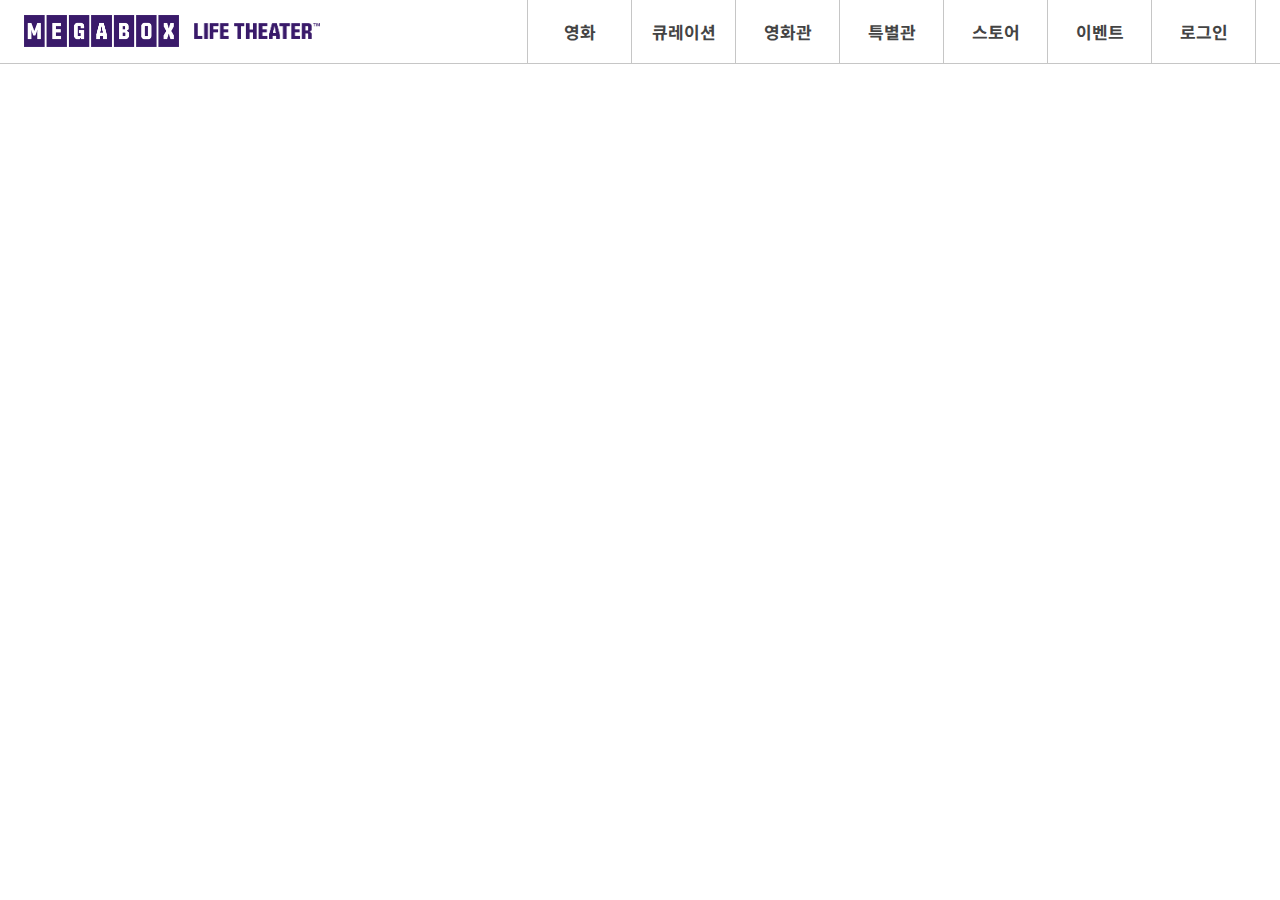
<file: index02.html>
<!DOCTYPE html>
<html lang="ko">

<head>
    <meta charset="UTF-8">
    <meta name="viewport"
        content="user-scalable=no, initial-scale=1.0, maximum-scale=1.0, minimum-scale=1.0, width=device-width">
    <meta http-equiv="X-UA-Compatible" content="ie=edge">
    <meta name="author" content="webweaver420">
    <meta name="description" content="메가박스 사이트 따라하면서 배우는 튜토리얼입니다.">
    <meta name="keywords" content="메가박스, 유튜브, 영화, 최신영화, 영화관, CGV, 롯데시네마, 웹스토리보이, 웹스, 사이트 만들기, 따라하기, 튜토리얼">
    <title>메가박스 사이트 코딩하기:헤더부분</title>

    <!-- CSS -->
    <link rel="stylesheet" href="assets/css/reset02.css">
    <link rel="stylesheet" href="assets/css/style02.css">

    <!-- 파비콘 -->
    <link rel="shortcut icon" href="assets/icons/favicon.ico">
    <link rel="apple-touch-icon-precomposed" href="assets/icons/favicon_72.png" />
    <link rel="apple-touch-icon-precomposed" sizes="96x96" href="assets/icons/favicon_96.png" />
    <link rel="apple-touch-icon-precomposed" sizes="144x144" href="assets/icons/favicon_144.png" />
    <link rel="apple-touch-icon-precomposed" sizes="192x192" href="assets/icons/favicon_192.png" />

    <!-- 페이스북 메타 태그 -->
    <meta property="og:title" content="메가박스 사이트 만들기" />
    <meta property="og:url" content="https://github.com/webstoryboy/megabox2019" />
    <meta property="og:image" content="https://webstoryboy.github.io/megabox2019/mega.jpg" />
    <meta property="og:description" content="메가박스 사이트 따라하면서 배우는 튜토리얼입니다." />

    <!-- 트위터 메타 태그 -->
    <meta name="twitter:card" content="summary">
    <meta name="twitter:title" content="메가박스 사이트 만들기">
    <meta name="twitter:url" content="https://github.com/webstoryboy/megabox2019/">
    <meta name="twitter:image" content="https://webstoryboy.github.io/megabox2019/mega.jpg">
    <meta name="twitter:description" content="메가박스 사이트 따라하면서 배우는 튜토리얼입니다.">

    <!-- 웹 폰트 -->
    <link href="https://fonts.googleapis.com/css2?family=Noto+Sans+KR:wght@100..900&display=swap" rel="stylesheet">

    <!-- HTLM5shiv ie6~8 -->
    <!--[if lt IE 9]> 
      <script src="assets/js/html5shiv.min.js"></script>
      <script type="text/javascript">
         alert("현재 브라우저는 지원하지 않습니다. 크롬 브라우저를 추천합니다.!");
      </script>
   <![endif]-->
</head>

<body>
    <header id="header">
        <div class="container">
            <div class="row">
                <div class="header clearfix">
                    <!-- 플롯속성쓴후 영역깨짐 잡기위해 상위박스에 클리어픽스 설정해줌 -->
                    <h1>
                        <a href="#"></a>
                        <em><img src="assets/img/logo.png" alt="메가박스로고"></em>
                        <strong><img src="assets/img/logo-sub.png" alt="LIFE THEATER서브로고"></strong>
                    </h1>
                    <nav class="nav">
                        <ul class="clearfix">
                            <li><a href="#">영화</a></li>
                            <li><a href="#">큐레이션</a></li>
                            <li><a href="#">영화관</a></li>
                            <li><a href="#">특별관</a></li>
                            <li><a href="#">스토어</a></li>
                            <li><a href="#">이벤트</a></li>
                            <li><a href="#">로그인</a></li>
                        </ul>
                    </nav>
                </div>
            </div>
        </div>
    </header>
    <!-- //header -->
    <!-- 자바스크립트 라이브러리 -->
    <script src="assets/js/jquery.min_1.12.4.js"></script>
    <script src="assets/js/modernizr-custom.js"></script>
    <script src="assets/js/ie-checker.js"></script>
</body>

</html>
</file>
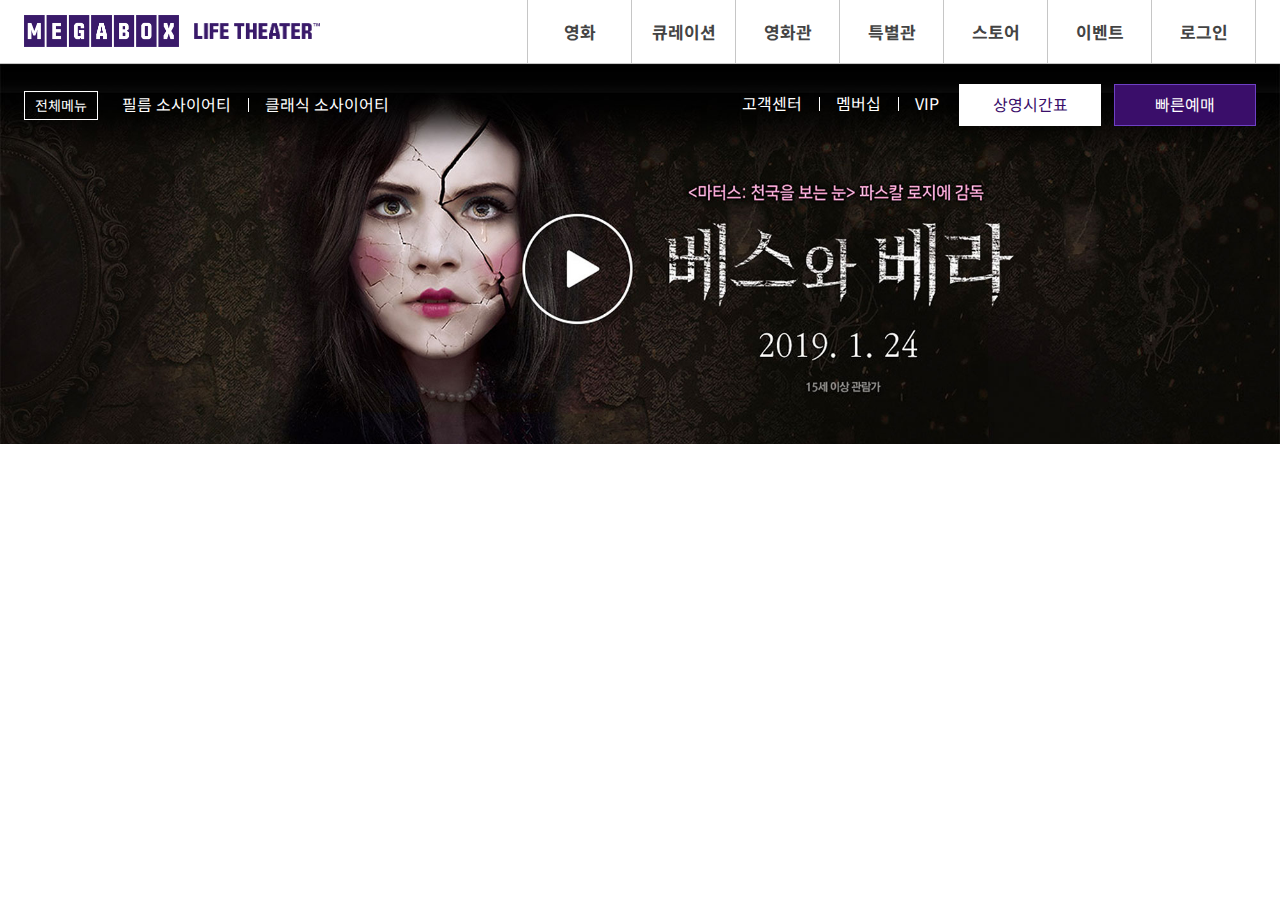
<file: index03.html>
<!DOCTYPE html>
<html lang="ko">

<head>
    <meta charset="UTF-8">
    <meta name="viewport"
        content="user-scalable=no, initial-scale=1.0, maximum-scale=1.0, minimum-scale=1.0, width=device-width">
    <meta http-equiv="X-UA-Compatible" content="ie=edge">
    <meta name="author" content="webweaver420">
    <meta name="description" content="메가박스 사이트 따라하면서 배우는 튜토리얼입니다.">
    <meta name="keywords" content="메가박스, 유튜브, 영화, 최신영화, 영화관, CGV, 롯데시네마, 웹스토리보이, 웹스, 사이트 만들기, 따라하기, 튜토리얼">
    <title>메가박스 사이트 코딩하기:배너부분</title>

    <!-- CSS -->
    <link rel="stylesheet" href="assets/css/reset03.css">
    <link rel="stylesheet" href="assets/css/style03.css">

    <!-- 파비콘 -->
    <link rel="shortcut icon" href="assets/icons/favicon.ico">
    <link rel="apple-touch-icon-precomposed" href="assets/icons/favicon_72.png" />
    <link rel="apple-touch-icon-precomposed" sizes="96x96" href="assets/icons/favicon_96.png" />
    <link rel="apple-touch-icon-precomposed" sizes="144x144" href="assets/icons/favicon_144.png" />
    <link rel="apple-touch-icon-precomposed" sizes="192x192" href="assets/icons/favicon_192.png" />

    <!-- 페이스북 메타 태그 -->
    <meta property="og:title" content="메가박스 사이트 만들기" />
    <meta property="og:url" content="https://github.com/webstoryboy/megabox2019" />
    <meta property="og:image" content="https://webstoryboy.github.io/megabox2019/mega.jpg" />
    <meta property="og:description" content="메가박스 사이트 따라하면서 배우는 튜토리얼입니다." />

    <!-- 트위터 메타 태그 -->
    <meta name="twitter:card" content="summary">
    <meta name="twitter:title" content="메가박스 사이트 만들기">
    <meta name="twitter:url" content="https://github.com/webstoryboy/megabox2019/">
    <meta name="twitter:image" content="https://webstoryboy.github.io/megabox2019/mega.jpg">
    <meta name="twitter:description" content="메가박스 사이트 따라하면서 배우는 튜토리얼입니다.">

    <!-- 웹 폰트 -->
    <link href="https://fonts.googleapis.com/css2?family=Noto+Sans+KR:wght@100..900&display=swap" rel="stylesheet">

    <!-- HTLM5shiv ie6~8 -->
    <!--[if lt IE 9]> 
      <script src="assets/js/html5shiv.min.js"></script>
      <script type="text/javascript">
         alert("현재 브라우저는 지원하지 않습니다. 크롬 브라우저를 추천합니다.!");
      </script>
   <![endif]-->
</head>

<body>
    <header id="header">
        <div class="container">
            <div class="row">
                <div class="header clearfix">
                    <!-- 플롯속성쓴후 영역깨짐 잡기위해 상위박스에 클리어픽스 설정해줌 -->
                    <h1>
                        <a href="#"></a>
                        <em><img src="assets/img/logo.png" alt="메가박스로고"></em>
                        <strong><img src="assets/img/logo-sub.png" alt="LIFE THEATER서브로고"></strong>
                    </h1>
                    <nav class="nav">
                        <ul class="clearfix">
                            <li><a href="#">영화</a></li>
                            <li><a href="#">큐레이션</a></li>
                            <li><a href="#">영화관</a></li>
                            <li><a href="#">특별관</a></li>
                            <li><a href="#">스토어</a></li>
                            <li><a href="#">이벤트</a></li>
                            <li><a href="#">로그인</a></li>
                        </ul>
                    </nav>
                </div>
            </div>
        </div>
    </header>
    <!-- //header -->

    <section id="banner">
        <h2 class="ir_so">최신영화 소식</h2>
        <div class="banner_menu">
            <div class="container">
                <div class="row">
                    <!-- row: 양쪽 여백주기위해 설정 -->
                    <div class="bm_left">
                        <ul>
                            <li class="total"><a href="#">전체메뉴</a></li>
                            <li class="line"><a href="#">필름 소사이어티</a></li>
                            <li><a href="#">클래식 소사이어티</a></li>
                        </ul>
                    </div>
                    <div class="bm_right">
                        <ul>
                            <li class="line"><a href="#">고객센터</a></li>
                            <li class="line"><a href="#">멤버십</a></li>
                            <li><a href="#">VIP</a></li>
                        </ul>
                        <ul>
                            <li class="white"><a href="#">상영시간표</a></li>
                            <li class="purple"><a href="#">빠른예매</a></li>
                        </ul>
                    </div>
                </div>
            </div>
        </div>
        <!-- //banner_menu -->
        <div class="slider">
            <img src="assets/img/main_slider01.jpg" alt="베스와베라">
        </div>
        <!-- //slider -->
    </section>
    <!-- //banner -->

    <!-- 자바스크립트 라이브러리 -->
    <script src="assets/js/jquery.min_1.12.4.js"></script>
    <script src="assets/js/modernizr-custom.js"></script>
    <script src="assets/js/ie-checker.js"></script>
</body>

</html>
</file>
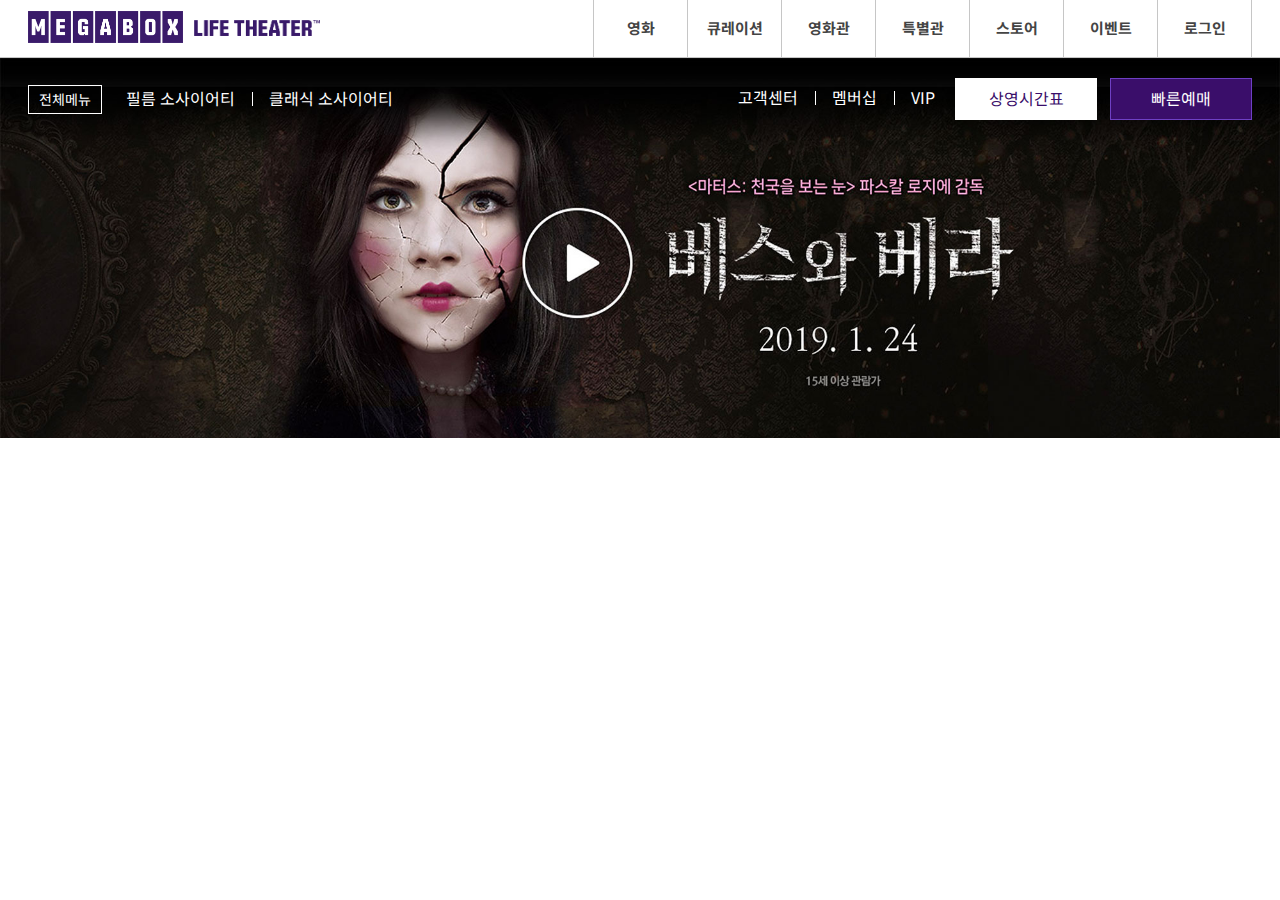
<file: index04.html>
<!DOCTYPE html>
<html lang="ko">

<head>
    <meta charset="UTF-8">
    <meta name="viewport"
        content="user-scalable=no, initial-scale=1.0, maximum-scale=1.0, minimum-scale=1.0, width=device-width">
    <meta http-equiv="X-UA-Compatible" content="ie=edge">
    <meta name="author" content="webweaver420">
    <meta name="description" content="메가박스 사이트 따라하면서 배우는 튜토리얼입니다.">
    <meta name="keywords" content="메가박스, 유튜브, 영화, 최신영화, 영화관, CGV, 롯데시네마, 웹스토리보이, 웹스, 사이트 만들기, 따라하기, 튜토리얼">
    <title>메가박스 사이트 코딩하기:헤더반응형 모바일메뉴</title>

    <!-- CSS -->
    <link rel="stylesheet" href="assets/css/reset04.css">
    <link rel="stylesheet" href="assets/css/style04.css">

    <!-- 파비콘 -->
    <link rel="shortcut icon" href="assets/icons/favicon.ico">
    <link rel="apple-touch-icon-precomposed" href="assets/icons/favicon_72.png" />
    <link rel="apple-touch-icon-precomposed" sizes="96x96" href="assets/icons/favicon_96.png" />
    <link rel="apple-touch-icon-precomposed" sizes="144x144" href="assets/icons/favicon_144.png" />
    <link rel="apple-touch-icon-precomposed" sizes="192x192" href="assets/icons/favicon_192.png" />

    <!-- 페이스북 메타 태그 -->
    <meta property="og:title" content="메가박스 사이트 만들기" />
    <meta property="og:url" content="https://github.com/webstoryboy/megabox2019" />
    <meta property="og:image" content="https://webstoryboy.github.io/megabox2019/mega.jpg" />
    <meta property="og:description" content="메가박스 사이트 따라하면서 배우는 튜토리얼입니다." />

    <!-- 트위터 메타 태그 -->
    <meta name="twitter:card" content="summary">
    <meta name="twitter:title" content="메가박스 사이트 만들기">
    <meta name="twitter:url" content="https://github.com/webstoryboy/megabox2019/">
    <meta name="twitter:image" content="https://webstoryboy.github.io/megabox2019/mega.jpg">
    <meta name="twitter:description" content="메가박스 사이트 따라하면서 배우는 튜토리얼입니다.">

    <!-- 웹 폰트 -->
    <link href="https://fonts.googleapis.com/css2?family=Noto+Sans+KR:wght@100..900&display=swap" rel="stylesheet">

    <!-- HTLM5shiv ie6~8 -->
    <!--[if lt IE 9]> 
      <script src="assets/js/html5shiv.min.js"></script>
      <script type="text/javascript">
         alert("현재 브라우저는 지원하지 않습니다. 크롬 브라우저를 추천합니다.!");
      </script>
   <![endif]-->
</head>

<body>
    <header id="header">
        <div class="container">
            <div class="row">
                <div class="header clearfix">
                    <!-- 플롯속성쓴후 영역깨짐 잡기위해 상위박스에 클리어픽스 설정해줌 -->
                    <h1>
                        <a href="#"></a>
                        <em><img src="assets/img/logo.png" alt="메가박스로고"></em>
                        <strong><img src="assets/img/logo-sub.png" alt="LIFE THEATER서브로고"></strong>
                    </h1>
                    <nav id="mNav">
                        <h2 class="ir_so">메가박스 전체메뉴</h2>
                        <a href="#" class="ham"><span></span></a>
                    </nav>
                    <nav class="nav">
                        <ul class="clearfix">
                            <li><a href="#">영화</a></li>
                            <li><a href="#">큐레이션</a></li>
                            <li><a href="#">영화관</a></li>
                            <li><a href="#">특별관</a></li>
                            <li><a href="#">스토어</a></li>
                            <li><a href="#">이벤트</a></li>
                            <li><a href="#">로그인</a></li>
                        </ul>
                    </nav>
                </div>
            </div>
        </div>
    </header>
    <!-- //header -->

    <section id="banner">
        <h2 class="ir_so">최신영화 소식</h2>
        <div class="banner_menu">
            <div class="container">
                <div class="row">
                    <!-- row: 양쪽 여백주기위해 설정 -->
                    <div class="bm_left">
                        <ul>
                            <li class="total"><a href="#">전체메뉴</a></li>
                            <li class="line"><a href="#">필름 소사이어티</a></li>
                            <li><a href="#">클래식 소사이어티</a></li>
                        </ul>
                    </div>
                    <div class="bm_right">
                        <ul>
                            <li class="line"><a href="#">고객센터</a></li>
                            <li class="line"><a href="#">멤버십</a></li>
                            <li><a href="#">VIP</a></li>
                        </ul>
                        <ul>
                            <li class="white"><a href="#">상영시간표</a></li>
                            <li class="purple"><a href="#">빠른예매</a></li>
                        </ul>
                    </div>
                </div>
            </div>
        </div>
        <!-- //banner_menu -->
        <div class="slider">
            <img src="assets/img/main_slider01.jpg" alt="베스와베라">
        </div>
        <!-- //slider -->
    </section>
    <!-- //banner -->

    <!-- 자바스크립트 라이브러리 -->
    <script src="assets/js/jquery.min_1.12.4.js"></script>
    <script src="assets/js/modernizr-custom.js"></script>
    <script src="assets/js/ie-checker.js"></script>
</body>

</html>
</file>
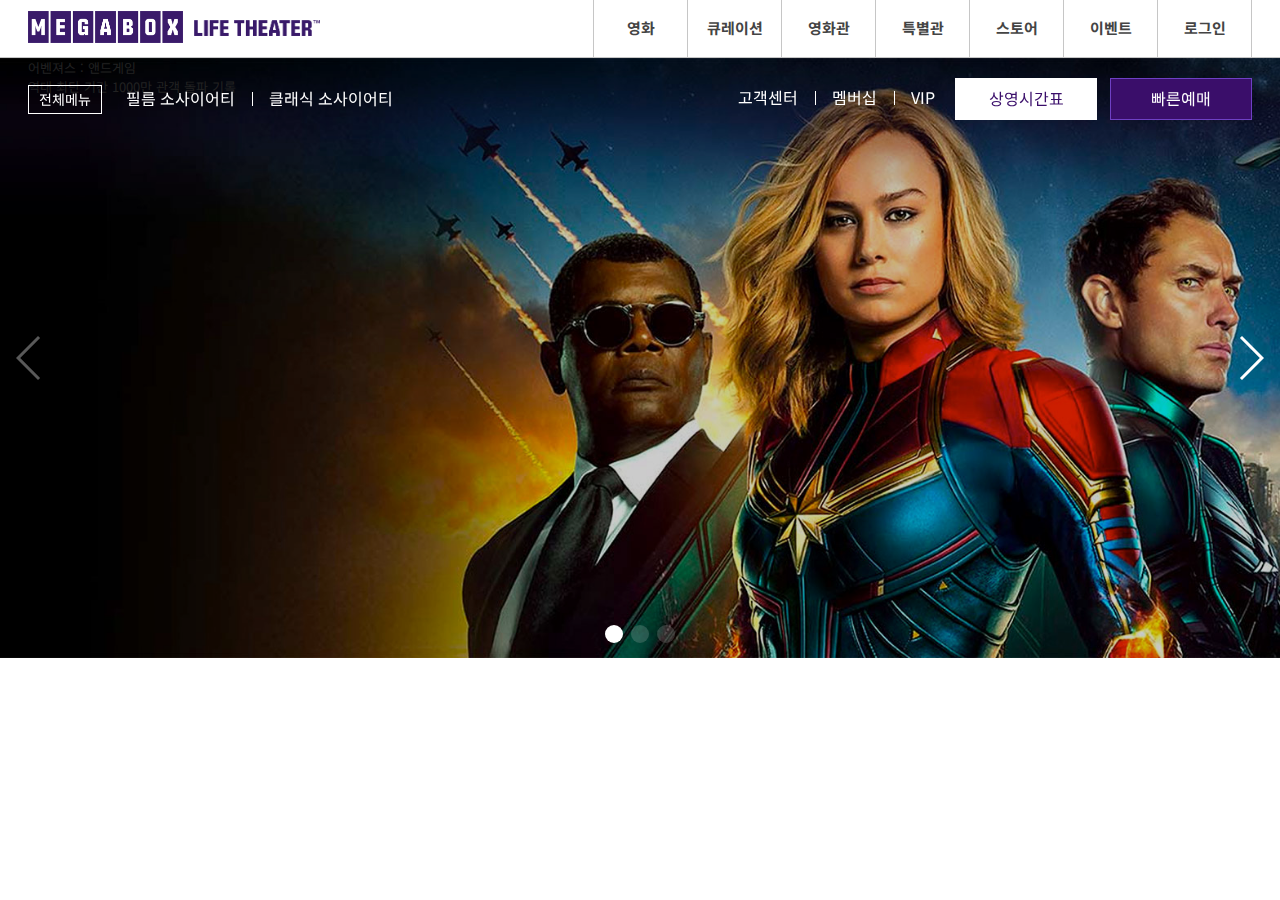
<file: index05.html>
<!DOCTYPE html>
<html lang="ko">

<head>
    <meta charset="UTF-8">
    <meta name="viewport"
        content="user-scalable=no, initial-scale=1.0, maximum-scale=1.0, minimum-scale=1.0, width=device-width">
    <meta http-equiv="X-UA-Compatible" content="ie=edge">
    <meta name="author" content="webweaver420">
    <meta name="description" content="메가박스 사이트 따라하면서 배우는 튜토리얼입니다.">
    <meta name="keywords" content="메가박스, 유튜브, 영화, 최신영화, 영화관, CGV, 롯데시네마, 웹스토리보이, 웹스, 사이트 만들기, 따라하기, 튜토리얼">
    <title>메가박스 사이트 코딩하기:swiper.js</title>

    <!-- CSS -->
    <link rel="stylesheet" href="assets/css/reset05.css">
    <link rel="stylesheet" href="assets/css/style05.css">
    <link rel="stylesheet" href="assets/css/swiper.css">

    <!-- 파비콘 -->
    <link rel="shortcut icon" href="assets/icons/favicon.ico">
    <link rel="apple-touch-icon-precomposed" href="assets/icons/favicon_72.png" />
    <link rel="apple-touch-icon-precomposed" sizes="96x96" href="assets/icons/favicon_96.png" />
    <link rel="apple-touch-icon-precomposed" sizes="144x144" href="assets/icons/favicon_144.png" />
    <link rel="apple-touch-icon-precomposed" sizes="192x192" href="assets/icons/favicon_192.png" />

    <!-- 페이스북 메타 태그 -->
    <meta property="og:title" content="메가박스 사이트 만들기" />
    <meta property="og:url" content="https://github.com/webstoryboy/megabox2019" />
    <meta property="og:image" content="https://webstoryboy.github.io/megabox2019/mega.jpg" />
    <meta property="og:description" content="메가박스 사이트 따라하면서 배우는 튜토리얼입니다." />

    <!-- 트위터 메타 태그 -->
    <meta name="twitter:card" content="summary">
    <meta name="twitter:title" content="메가박스 사이트 만들기">
    <meta name="twitter:url" content="https://github.com/webstoryboy/megabox2019/">
    <meta name="twitter:image" content="https://webstoryboy.github.io/megabox2019/mega.jpg">
    <meta name="twitter:description" content="메가박스 사이트 따라하면서 배우는 튜토리얼입니다.">

    <!-- 웹 폰트 -->
    <link href="https://fonts.googleapis.com/css2?family=Noto+Sans+KR:wght@100..900&display=swap" rel="stylesheet">

    <!-- HTLM5shiv ie6~8 -->
    <!--[if lt IE 9]> 
      <script src="assets/js/html5shiv.min.js"></script>
      <script type="text/javascript">
         alert("현재 브라우저는 지원하지 않습니다. 크롬 브라우저를 추천합니다.!");
      </script>
   <![endif]-->
</head>

<body>
    <header id="header">
        <div class="container">
            <div class="row">
                <div class="header clearfix">
                    <!-- 플롯속성쓴후 영역깨짐 잡기위해 상위박스에 클리어픽스 설정해줌 -->
                    <h1>
                        <a href="#"></a>
                        <em><img src="assets/img/logo.png" alt="메가박스로고"></em>
                        <strong><img src="assets/img/logo-sub.png" alt="LIFE THEATER서브로고"></strong>
                    </h1>
                    <nav id="mNav">
                        <h2 class="ir_so">메가박스 전체메뉴</h2>
                        <a href="#" class="ham"><span></span></a>
                    </nav>
                    <nav class="nav">
                        <ul class="clearfix">
                            <li><a href="#">영화</a></li>
                            <li><a href="#">큐레이션</a></li>
                            <li><a href="#">영화관</a></li>
                            <li><a href="#">특별관</a></li>
                            <li><a href="#">스토어</a></li>
                            <li><a href="#">이벤트</a></li>
                            <li><a href="#">로그인</a></li>
                        </ul>
                    </nav>
                </div>
            </div>
        </div>
    </header>
    <!-- //header -->

    <section id="banner">
        <h2 class="ir_so">최신영화 소식</h2>
        <div class="banner_menu">
            <div class="container">
                <div class="row">
                    <!-- row: 양쪽 여백주기위해 설정 -->
                    <div class="bm_left">
                        <ul>
                            <li class="total"><a href="#">전체메뉴</a></li>
                            <li class="line"><a href="#">필름 소사이어티</a></li>
                            <li><a href="#">클래식 소사이어티</a></li>
                        </ul>
                    </div>
                    <div class="bm_right">
                        <ul>
                            <li class="line"><a href="#">고객센터</a></li>
                            <li class="line"><a href="#">멤버십</a></li>
                            <li><a href="#">VIP</a></li>
                        </ul>
                        <ul>
                            <li class="white"><a href="#">상영시간표</a></li>
                            <li class="purple"><a href="#">빠른예매</a></li>
                        </ul>
                    </div>
                </div>
            </div>
        </div>
        <!-- //banner_menu -->
        <div class="slider">
            <div class="swiper-container">
                <div class="swiper-wrapper">
                    <div class="swiper-slide ss1">
                        <div class="container">
                            <div class="row">
                                <h3>어벤져스 : 앤드게임</h3>
                                <p>역대 최단 기간 1000만 관객 돌파 기록 </p>
                            </div>
                        </div>
                    </div>
                    <div class="swiper-slide ss2">
                        <div class="container">
                            <div class="row">
                                <h3>어벤져스 : 앤드게임</h3>
                                <p>역대 최단 기간 1000만 관객 돌파 기록 </p>
                            </div>
                        </div>
                    </div>
                    <div class="swiper-slide ss3">
                        <div class="container">
                            <div class="row">
                                <h3>어벤져스 : 앤드게임</h3>
                                <p>역대 최단 기간 1000만 관객 돌파 기록 </p>
                            </div>
                        </div>
                    </div>
                </div>
                <div class="swiper-pagination"></div>
                <div class="swiper-button-prev"></div>
                <div class="swiper-button-next"></div>
            </div>
        </div>
        <!-- //slider -->
    </section>
    <!-- //banner -->

    <!-- 자바스크립트 라이브러리 -->
    <script src="assets/js/jquery.min_1.12.4.js"></script>
    <script src="assets/js/modernizr-custom.js"></script>
    <script src="assets/js/ie-checker.js"></script>
    <script src="assets/js/swiper.min.js"></script>
    <script>
        var swiper = new Swiper('.swiper-container', {
            pagination: {
                el: '.swiper-pagination',
            },
            navigation: {
                nextEl: '.swiper-button-next',
                prevEl: '.swiper-button-prev',
            },
            autoplay: {
                delay: 5000,
            },
        });
    </script>
</body>

</html>
</file>
<file: assets/css/style02.css>
@charset "UTF-8";

/* 레이아웃 */
#header {
    width: 100%;
    height: 63px;
    background: rgba(0, 0, 0, 0.0);
    border-bottom: 1px solid #c6c6c6;

}

/* 가운데 영역 */
.container {
    position: relative;
    width: 1280px;
    margin: 0 auto;
    background: rgba(0, 0, 0, 0.0);
}

/* 로우 영역 */
.row {
    padding: 0 24px;
}

/* 헤더 영역 */
.header {}

.header h1 {
    float: left;
}

.header h1 em {
    padding: 15px 8px 5px 0;
    display: inline-block;
    /* 인라인으로 가로정렬 블록으로 속성값 적용 */
}

.header h1 em img {
    width: 155px;
}

.header h1 strong {
    display: block;
    position: absolute;
    left: 194px;
    top: 23px;
}

.header h1 strong img {
    width: 126px;
}

.header .nav {
    float: right;
}

.header .nav ul {
    border-left: 1px solid #c6c6c6;
}

.header .nav ul li {
    float: left;
    width: 103px;
    /* li에 위드값 설정해서 메뉴너비 맞춰줌 */
    text-align: center;
    border-right: 1px solid #c6c6c6;
}

.header .nav ul li a {
    display: block;
    padding: 19px 10px;
    font-size: 17px;
    font-weight: 700;
    color: #444;
}
</file>
<file: assets/css/style03.css>
@charset "UTF-8";

/* 레이아웃 */
#header {
    width: 100%;
    height: 63px;
    border-bottom: 1px solid #c6c6c6;
}

#banner {
    position: relative;
}

/* 가운데 영역 */
.container {
    position: relative;
    width: 1280px;
    margin: 0 auto;
    background: rgba(0, 0, 0, 0.0);
}

/* 로우 영역 */
.row {
    padding: 0 24px;
}

/* 헤더 영역 */
.header {}

.header h1 {
    float: left;
}

.header h1 em {
    padding: 15px 8px 5px 0;
    display: inline-block;
    /* 인라인으로 가로정렬 블록으로 속성값 적용 */
}

.header h1 em img {
    width: 155px;
}

.header h1 strong {
    display: block;
    position: absolute;
    left: 194px;
    top: 23px;
}

.header h1 strong img {
    width: 126px;
}

.header .nav {
    float: right;
}

.header .nav ul {
    border-left: 1px solid #c6c6c6;
}

.header .nav ul li {
    float: left;
    width: 103px;
    /* li에 위드값 설정해서 메뉴너비 맞춰줌 */
    text-align: center;
    border-right: 1px solid #c6c6c6;
}

.header .nav ul li a {
    display: block;
    padding: 19px 10px;
    font-size: 17px;
    font-weight: 700;
    color: #444;
}

/* 배너 영역 */
.banner_menu {
    overflow: hidden;
    position: absolute;
    left: 0;
    top: 20px;
    width: 100%;
    height: 100px;
}

.banner_menu a {
    color: #fff;
    font-size: 16px;
    transition: all 0.3s;
}

.banner_menu a:hover {
    color: #c1c1c1;
}

.banner_menu .bm_left {
    float: left;
}

.banner_menu .bm_left ul {
    padding-top: 7px;
}

.banner_menu .bm_left li {
    display: inline;
    /* 플롯으로 정렬해줘도 되지만 글씨로 여백이 있기때문에 인라인 설정함 */
    position: relative;
    margin-right: 30px;
}

.banner_menu .bm_left li.total {
    margin-right: 20px;
}

.banner_menu .bm_left li.total a {
    font-size: 14px;
    padding: 3px 10px;
    display: inline-block;
    border: 1px solid #fff;
    transition: all 0.3s;
}

.banner_menu .bm_left li.total a:hover {
    background: #fff;
    border-color: #000;
    color: #000;
}

.banner_menu .bm_right {
    float: right;
    overflow: hidden;
}

.banner_menu .bm_right ul {
    float: left;
}

.banner_menu .bm_right ul:first-child {
    padding-top: 7px;
}

.banner_menu .bm_right li {
    position: relative;
    display: inline;
    text-align: center;
    margin-right: 20px;
}

.banner_menu .bm_right li.line {
    margin-right: 30px;
}

.banner_menu .bm_right li.white {
    margin-right: 10px;
}

.banner_menu .bm_right li.white a {
    width: 80px;
    background-color: #fff;
    color: #3a0e6a;
    padding: 7px 30px 9px 30px;
    display: inline-block;
    border: 1px solid #fff;
}

.banner_menu .bm_right li.purple {
    margin-right: 0;
}

.banner_menu .bm_right li.purple a {
    width: 80px;
    background-color: #3a0e6a;
    color: #fff;
    padding: 7px 30px 9px 30px;
    display: inline-block;
    border: 1px solid #6e40c4;
}

.banner_menu li.line:after {
    content: '';
    width: 1px;
    height: 14px;
    background: #fff;
    position: absolute;
    right: -18px;
    top: 2px;
}
</file>
<file: assets/css/style04.css>
@charset "UTF-8";

/* 레이아웃 */
#mNav {
    display: none;
    position: absolute;
    top: 10px;
    right: 14px;
}

#header {
    width: 100%;
    border-bottom: 1px solid #c6c6c6;
}

#banner {
    position: relative;
}

/* 가운데 영역 */
.container {
    position: relative;
    width: 1280px;
    margin: 0 auto;
    background: rgba(0, 0, 0, 0.0);
}

/* 로우 영역 */
.row {
    padding: 0 28px;
}

/* 모바일 메뉴 */
.ham {
    display: block;
    width: 25px;
    height: 10px;
    background: rgba(0, 0, 0, 0);
    padding: 15px 10px 10px 10px;
}

.ham span {
    position: relative;
    display: block;
    width: 25px;
    height: 4px;
    background: #39106a;
}

.ham span:before {
    content: '';
    width: 25px;
    height: 4px;
    background: #39106a;
    position: absolute;
    left: 0;
    bottom: -7px;
}

.ham span:after {
    content: '';
    width: 25px;
    height: 4px;
    background: #39106a;
    position: absolute;
    left: 0;
    top: -7px;
}

/* 헤더 영역 */
.header {}

.header h1 {
    float: left;
}

.header h1 em {
    padding: 15px 8px 5px 0;
    display: inline-block;
    /* 인라인으로 가로정렬 블록으로 속성값 적용 */
}

.header h1 em img {
    width: 155px;
}

.header h1 strong {
    display: block;
    position: absolute;
    left: 194px;
    top: 19px;
}

.header h1 strong img {
    width: 126px;
}

.header .nav {
    float: right;
}

.header .nav ul {
    border-left: 1px solid #c6c6c6;
}

.header .nav ul li {
    float: left;
    width: 103px;
    /* li에 위드값 설정해서 메뉴너비 맞춰줌 */
    text-align: center;
    border-right: 1px solid #c6c6c6;
}

.header .nav ul li a {
    display: block;
    padding: 19px 10px;
    font-size: 17px;
    font-weight: 700;
    color: #444;
}

/* 배너 영역 */
.banner_menu {
    overflow: hidden;
    position: absolute;
    left: 0;
    top: 20px;
    width: 100%;
    height: 100px;
}

.banner_menu a {
    color: #fff;
    font-size: 16px;
    transition: all 0.3s;
}

.banner_menu a:hover {
    color: #c1c1c1;
}

.banner_menu .bm_left {
    float: left;
}

.banner_menu .bm_left ul {
    padding-top: 7px;
}

.banner_menu .bm_left li {
    display: inline;
    /* 플롯으로 정렬해줘도 되지만 글씨로 여백이 있기때문에 인라인 설정함 */
    position: relative;
    margin-right: 30px;
}

.banner_menu .bm_left li.total {
    margin-right: 20px;
}

.banner_menu .bm_left li.total a {
    font-size: 14px;
    padding: 3px 10px;
    display: inline-block;
    border: 1px solid #fff;
    transition: all 0.3s;
}

.banner_menu .bm_left li.total a:hover {
    background: #fff;
    border-color: #000;
    color: #000;
}

.banner_menu .bm_right {
    float: right;
    overflow: hidden;
}

.banner_menu .bm_right ul {
    float: left;
}

.banner_menu .bm_right ul:first-child {
    padding-top: 7px;
}

.banner_menu .bm_right li {
    position: relative;
    display: inline;
    text-align: center;
    margin-right: 20px;
}

.banner_menu .bm_right li.line {
    margin-right: 30px;
}

.banner_menu .bm_right li.white {
    margin-right: 10px;
}

.banner_menu .bm_right li.white a {
    width: 80px;
    background-color: #fff;
    color: #3a0e6a;
    padding: 7px 30px 9px 30px;
    display: inline-block;
    border: 1px solid #fff;
}

.banner_menu .bm_right li.purple {
    margin-right: 0;
}

.banner_menu .bm_right li.purple a {
    width: 80px;
    background-color: #3a0e6a;
    color: #fff;
    padding: 7px 30px 9px 30px;
    display: inline-block;
    border: 1px solid #6e40c4;
}

.banner_menu li.line:after {
    content: '';
    width: 1px;
    height: 14px;
    background: #fff;
    position: absolute;
    right: -18px;
    top: 2px;
}

/* 미디어쿼리 */
@media (max-width: 1290px) {
    .container {
        width: 100%;
    }

    .header .nav ul li {
        width: 93px;
    }

    .header .nav ul li a {
        font-size: 15px;
        padding: 17px 10px;
    }

    .header h1 em {
        padding: 11px 8px 5px 0;
    }

    .header h1 strong {
        top: 20px;
    }
}

@media (max-width: 1024px) {
    #mNav {
        display: block;
    }

    .header .nav {
        display: none;
    }

    .row {
        padding: 0 24px;
    }

    .header h1 {
        float: none;
        text-align: center;
    }

    .header h1 strong {
        left: 24px;
    }
}

@media (max-width: 960px) {}

@media (max-width: 768px) {
    .row {
        padding: 0 16px;
    }

    #mNav {
        right: 6px;
    }

    .header h1 {
        text-align: left;
    }

    .header h1 strong {
        display: none;
    }
}

@media (max-width: 480px) {}

@media (max-width: 320px) {}
</file>
<file: assets/css/style05.css>
@charset "UTF-8";

/* 레이아웃 */
#mNav {
    display: none;
    position: absolute;
    top: 10px;
    right: 14px;
}

#header {
    width: 100%;
    border-bottom: 1px solid #c6c6c6;
}

#banner {
    position: relative;
}

/* 가운데 영역 */
.container {
    position: relative;
    width: 1280px;
    margin: 0 auto;
    background: rgba(0, 0, 0, 0.0);
}

/* 로우 영역 */
.row {
    padding: 0 28px;
}

/* 모바일 메뉴 */
.ham {
    display: block;
    width: 25px;
    height: 10px;
    background: rgba(0, 0, 0, 0);
    padding: 15px 10px 10px 10px;
}

.ham span {
    position: relative;
    display: block;
    width: 25px;
    height: 4px;
    background: #39106a;
}

.ham span:before {
    content: '';
    width: 25px;
    height: 4px;
    background: #39106a;
    position: absolute;
    left: 0;
    bottom: -7px;
}

.ham span:after {
    content: '';
    width: 25px;
    height: 4px;
    background: #39106a;
    position: absolute;
    left: 0;
    top: -7px;
}

/* 헤더 영역 */
.header {}

.header h1 {
    float: left;
}

.header h1 em {
    padding: 15px 8px 5px 0;
    display: inline-block;
    /* 인라인으로 가로정렬 블록으로 속성값 적용 */
}

.header h1 em img {
    width: 155px;
}

.header h1 strong {
    display: block;
    position: absolute;
    left: 194px;
    top: 19px;
}

.header h1 strong img {
    width: 126px;
}

.header .nav {
    float: right;
}

.header .nav ul {
    border-left: 1px solid #c6c6c6;
}

.header .nav ul li {
    float: left;
    width: 103px;
    /* li에 위드값 설정해서 메뉴너비 맞춰줌 */
    text-align: center;
    border-right: 1px solid #c6c6c6;
}

.header .nav ul li a {
    display: block;
    padding: 19px 10px;
    font-size: 17px;
    font-weight: 700;
    color: #444;
}

/* 배너 영역 */
.banner_menu {
    overflow: hidden;
    position: absolute;
    left: 0;
    top: 20px;
    width: 100%;
    height: 100px;
    z-index: 10;
}

.banner_menu a {
    color: #fff;
    font-size: 16px;
    transition: all 0.3s;
}

.banner_menu a:hover {
    color: #c1c1c1;
}

.banner_menu .bm_left {
    float: left;
}

.banner_menu .bm_left ul {
    padding-top: 7px;
}

.banner_menu .bm_left li {
    display: inline;
    /* 플롯으로 정렬해줘도 되지만 글씨로 여백이 있기때문에 인라인 설정함 */
    position: relative;
    margin-right: 30px;
}

.banner_menu .bm_left li.total {
    margin-right: 20px;
}

.banner_menu .bm_left li.total a {
    font-size: 14px;
    padding: 3px 10px;
    display: inline-block;
    border: 1px solid #fff;
    transition: all 0.3s;
}

.banner_menu .bm_left li.total a:hover {
    background: #fff;
    border-color: #000;
    color: #000;
}

.banner_menu .bm_right {
    float: right;
    overflow: hidden;
}

.banner_menu .bm_right ul {
    float: left;
}

.banner_menu .bm_right ul:first-child {
    padding-top: 7px;
}

.banner_menu .bm_right li {
    position: relative;
    display: inline;
    text-align: center;
    margin-right: 20px;
}

.banner_menu .bm_right li.line {
    margin-right: 30px;
}

.banner_menu .bm_right li.white {
    margin-right: 10px;
}

.banner_menu .bm_right li.white a {
    width: 80px;
    background-color: #fff;
    color: #3a0e6a;
    padding: 7px 30px 9px 30px;
    display: inline-block;
    border: 1px solid #fff;
}

.banner_menu .bm_right li.purple {
    margin-right: 0;
}

.banner_menu .bm_right li.purple a {
    width: 80px;
    background-color: #3a0e6a;
    color: #fff;
    padding: 7px 30px 9px 30px;
    display: inline-block;
    border: 1px solid #6e40c4;
}

.banner_menu li.line:after {
    content: '';
    width: 1px;
    height: 14px;
    background: #fff;
    position: absolute;
    right: -18px;
    top: 2px;
}

/* 슬라이드 영역 */
.slider {
    width: 100%;
    height: 600px;
}

.slider .ss1 {
    background: url(../img/swiper01.jpg) no-repeat center center;
    background-size: cover;
}

.slider .ss2 {
    background: url(../img/swiper01.jpg) no-repeat center center;
    background-size: cover;
}

.slider .ss3 {
    background: url(../img/swiper01.jpg) no-repeat center center;
    background-size: cover;
}

/* 미디어쿼리 */
@media (max-width: 1290px) {
    .container {
        width: 100%;
    }

    .header .nav ul li {
        width: 93px;
    }

    .header .nav ul li a {
        font-size: 15px;
        padding: 17px 10px;
    }

    .header h1 em {
        padding: 11px 8px 5px 0;
    }

    .header h1 strong {
        top: 20px;
    }
}

@media (max-width: 1024px) {
    #mNav {
        display: block;
    }

    .header .nav {
        display: none;
    }

    .row {
        padding: 0 24px;
    }

    .header h1 {
        float: none;
        text-align: center;
    }

    .header h1 strong {
        left: 24px;
    }
}

@media (max-width: 960px) {}

@media (max-width: 768px) {
    .row {
        padding: 0 16px;
    }

    #mNav {
        right: 6px;
    }

    .header h1 {
        text-align: left;
    }

    .header h1 strong {
        display: none;
    }
}

@media (max-width: 480px) {}

@media (max-width: 320px) {}
</file>
<file: assets/css/reset02.css>
@charset "utf-8";


/* 여백 초기화 */
body,
div,
ul,
li,
dl,
dd,
dt,
ol,
h1,
h2,
h3,
h4,
h5,
h6,
input,
fieldset,
legend,
p,
select,
table,
th,
td,
tr,
textarea,
button,
form,
figure,
figcaption {
    margin: 0;
    padding: 0;
}

/* a 링크 초기화 */
a {
    color: #222;
    text-decoration: none;
}

a:hover {
    color: #2698cb;
}

/* 폰트 초기화 */
body,
input,
textarea,
select,
button,
table {
    font-family: 'Noto Sans KR', AppleSDGothicNeo-Regular, 'Malgun Gothic', '맑은 고딕', dotum, '돋움', sans-serif;
    color: #222;
    font-size: 13px;
    line-height: 1.5;
}

/* 폰트 스타일 초기화 */
em,
address {
    font-style: normal;
}

/* 블릿기호 초기화 */
ul,
li,
ol {
    list-style: none;
}

/* 제목 태그 초기화 */
h1,
h2,
h3,
h4,
h5,
h6 {
    font-size: 13px;
    font-weight: normal;
}

/* 테두리 초기화 */
img,
fieldset {
    border: 0 none;
}

/* 버튼 초기화 */
button {
    border: 0;
}

/* 반응형 */
video,
img {
    width: 100%;
}

/* clearfix */
.clearfix {
    *zoom: 1;
}

.clearfix:before,
.clearfix:after {
    display: block;
    content: '';
    line-height: 0;
}

.clearfix:after {
    clear: both;
}
</file>
<file: assets/css/reset03.css>
@charset "utf-8";


/* 여백 초기화 */
body,
div,
ul,
li,
dl,
dd,
dt,
ol,
h1,
h2,
h3,
h4,
h5,
h6,
input,
fieldset,
legend,
p,
select,
table,
th,
td,
tr,
textarea,
button,
form,
figure,
figcaption {
    margin: 0;
    padding: 0;
}

/* a 링크 초기화 */
a {
    color: #222;
    text-decoration: none;
}

a:hover {
    color: #2698cb;
}

/* 폰트 초기화 */
body,
input,
textarea,
select,
button,
table {
    font-family: 'Noto Sans KR', AppleSDGothicNeo-Regular, 'Malgun Gothic', '맑은 고딕', dotum, '돋움', sans-serif;
    color: #222;
    font-size: 13px;
    line-height: 1.5;
}

/* 폰트 스타일 초기화 */
em,
address {
    font-style: normal;
}

/* 블릿기호 초기화 */
ul,
li,
ol {
    list-style: none;
}

/* 제목 태그 초기화 */
h1,
h2,
h3,
h4,
h5,
h6 {
    font-size: 13px;
    font-weight: normal;
}

/* 테두리 초기화 */
img,
fieldset {
    border: 0 none;
}

/* 버튼 초기화 */
button {
    border: 0;
}

/* 반응형 */
video,
img {
    width: 100%;
}

/* clearfix */
.clearfix {
    *zoom: 1;
}

.clearfix:before,
.clearfix:after {
    display: block;
    content: '';
    line-height: 0;
}

.clearfix:after {
    clear: both;
}

/* IR 효과 */
.ir_pm {
    display: block;
    overflow: hidden;
    font-size: 0;
    line-height: 0;
    text-indent: -9999px;
}

/* 의미있는 이미지의 대체 텍스트를 제공하는 경우(Phark Method) */
.ir_wa {
    display: block;
    overflow: hidden;
    position: relative;
    z-index: -1;
    width: 100%;
    height: 100%;
}

/* 의미있는 이미지의 대체 텍스트로 이미지가 없어도 대체 텍스트를 보여주고자 할 때(WA IR) */
.ir_so {
    overflow: hidden;
    position: absolute;
    width: 0;
}
</file>
<file: assets/css/reset04.css>
@charset "utf-8";


/* 여백 초기화 */
body,
div,
ul,
li,
dl,
dd,
dt,
ol,
h1,
h2,
h3,
h4,
h5,
h6,
input,
fieldset,
legend,
p,
select,
table,
th,
td,
tr,
textarea,
button,
form,
figure,
figcaption {
    margin: 0;
    padding: 0;
}

/* a 링크 초기화 */
a {
    color: #222;
    text-decoration: none;
}

a:hover {
    color: #2698cb;
}

/* 폰트 초기화 */
body,
input,
textarea,
select,
button,
table {
    font-family: 'Noto Sans KR', AppleSDGothicNeo-Regular, 'Malgun Gothic', '맑은 고딕', dotum, '돋움', sans-serif;
    color: #222;
    font-size: 13px;
    line-height: 1.5;
}

/* 폰트 스타일 초기화 */
em,
address {
    font-style: normal;
}

/* 블릿기호 초기화 */
ul,
li,
ol {
    list-style: none;
}

/* 제목 태그 초기화 */
h1,
h2,
h3,
h4,
h5,
h6 {
    font-size: 13px;
    font-weight: normal;
}

/* 테두리 초기화 */
img,
fieldset {
    border: 0 none;
}

/* 버튼 초기화 */
button {
    border: 0;
}

/* 반응형 */
video,
img {
    width: 100%;
}

/* clearfix */
.clearfix {
    *zoom: 1;
}

.clearfix:before,
.clearfix:after {
    display: block;
    content: '';
    line-height: 0;
}

.clearfix:after {
    clear: both;
}

/* IR 효과 */
.ir_pm {
    display: block;
    overflow: hidden;
    font-size: 0;
    line-height: 0;
    text-indent: -9999px;
}

/* 의미있는 이미지의 대체 텍스트를 제공하는 경우(Phark Method) */
.ir_wa {
    display: block;
    overflow: hidden;
    position: relative;
    z-index: -1;
    width: 100%;
    height: 100%;
}

/* 의미있는 이미지의 대체 텍스트로 이미지가 없어도 대체 텍스트를 보여주고자 할 때(WA IR) */
.ir_so {
    overflow: hidden;
    position: absolute;
    width: 0;
}
</file>
<file: assets/css/reset05.css>
@charset "utf-8";


/* 여백 초기화 */
body,
div,
ul,
li,
dl,
dd,
dt,
ol,
h1,
h2,
h3,
h4,
h5,
h6,
input,
fieldset,
legend,
p,
select,
table,
th,
td,
tr,
textarea,
button,
form,
figure,
figcaption {
    margin: 0;
    padding: 0;
}

/* a 링크 초기화 */
a {
    color: #222;
    text-decoration: none;
}

a:hover {
    color: #2698cb;
}

/* 폰트 초기화 */
body,
input,
textarea,
select,
button,
table {
    font-family: 'Noto Sans KR', AppleSDGothicNeo-Regular, 'Malgun Gothic', '맑은 고딕', dotum, '돋움', sans-serif;
    color: #222;
    font-size: 13px;
    line-height: 1.5;
}

/* 폰트 스타일 초기화 */
em,
address {
    font-style: normal;
}

/* 블릿기호 초기화 */
ul,
li,
ol {
    list-style: none;
}

/* 제목 태그 초기화 */
h1,
h2,
h3,
h4,
h5,
h6 {
    font-size: 13px;
    font-weight: normal;
}

/* 테두리 초기화 */
img,
fieldset {
    border: 0 none;
}

/* 버튼 초기화 */
button {
    border: 0;
}

/* 반응형 */
video,
img {
    width: 100%;
}

/* clearfix */
.clearfix {
    *zoom: 1;
}

.clearfix:before,
.clearfix:after {
    display: block;
    content: '';
    line-height: 0;
}

.clearfix:after {
    clear: both;
}

/* IR 효과 */
.ir_pm {
    display: block;
    overflow: hidden;
    font-size: 0;
    line-height: 0;
    text-indent: -9999px;
}

/* 의미있는 이미지의 대체 텍스트를 제공하는 경우(Phark Method) */
.ir_wa {
    display: block;
    overflow: hidden;
    position: relative;
    z-index: -1;
    width: 100%;
    height: 100%;
}

/* 의미있는 이미지의 대체 텍스트로 이미지가 없어도 대체 텍스트를 보여주고자 할 때(WA IR) */
.ir_so {
    overflow: hidden;
    position: absolute;
    width: 0;
}
</file>
